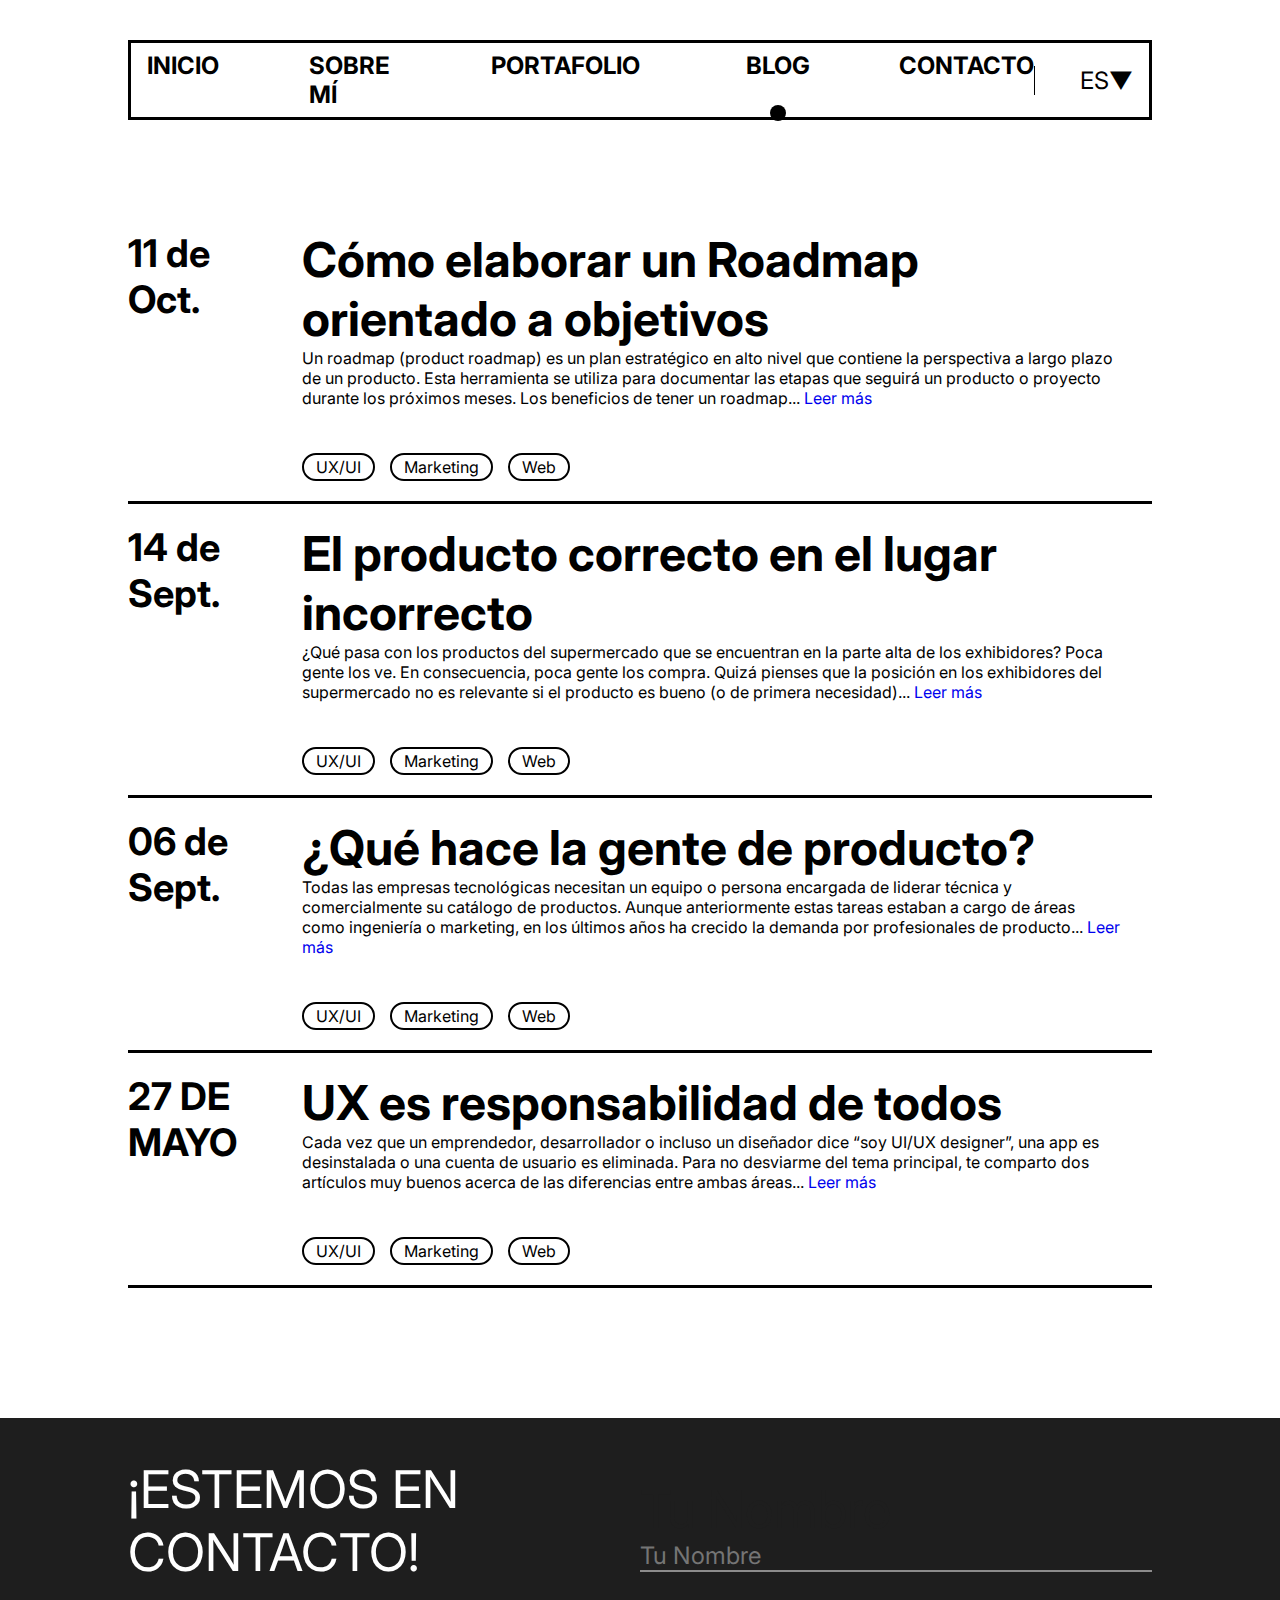
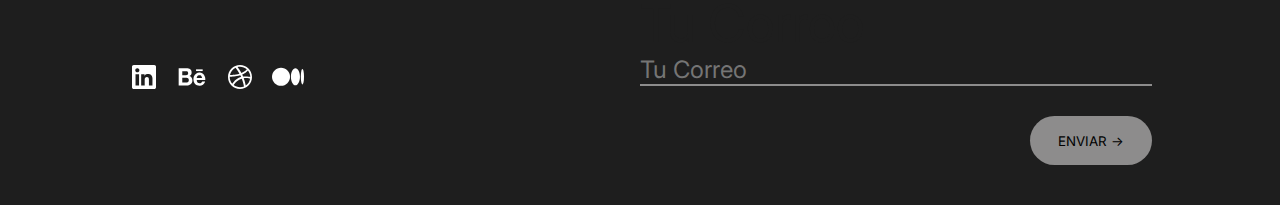
<file: pages/blog.html>
<!DOCTYPE html>
<html lang="es">

<head>
    <meta charset="UTF-8">
    <meta name="viewport" content="width=device-width, initial-scale=1.0">
    <!-- <link rel="stylesheet" href="../styles/output.css"> -->
    <link rel="stylesheet" href="../styles.css">
    <link href="https://fonts.googleapis.com/css2?family=Inter:wght@400;700&display=swap" rel="stylesheet">
    <link rel="shortcut icon" href="../img/icons/favicon.png" type="image/x-icon">
   <meta name="description" content="Lee los últimos artículos sobre diseño, arte y creatividad. Inspírate con cada publicación.">
    <meta name="keywords" content="frontEnd, diseño">
    <meta name="author" content="Andrés Martínez">
    <title>Blog - Andrés Martínez</title>

            <!-- Etiquetas Open Graph para redes sociales -->
            <meta property="og:title" content="Blog - Andrés Martínez">
            <meta property="og:description" content="Lee los últimos artículos sobre diseño, arte y creatividad. Inspírate con cada publicación.">
            <meta property="og:url" content="https://edrian.3mas1r.com/pages/blog.html">
            <meta property="og:image" content=".\img\icons\open_graph.jpg">
        
            <!-- Etiquetas Twitter Card para Twitter -->
            <meta name="twitter:card" content="summary_large_image">
            <meta name="twitter:title" content="Blog - Andrés Martínez">
            <meta name="twitter:description" content="Lee los últimos artículos sobre diseño, arte y creatividad. Inspírate con cada publicación.">
            <meta name="twitter:image" content=".\img\icons\open_graph.jpg">
</head>

<body>
    <div class="layout">
        <header>
            <nav>
                <a href="../index.html">INICIO</a>
                <a href="./sobre_mi.html">SOBRE MÍ</a>
                <a href="./portafolio.html">PORTAFOLIO</a>
                <a class="active" href="#">BLOG </a>
                <a href="./contacto.html">CONTACTO</a>
            </nav>
            <div id="lg">
                <p>ES</p>
                <p>▼</p>
            </div>
        </header>

        <main class="blog">
            <article>
                <time datetime="2020-10-11">11 de Oct.</time>
                <div>
                    <h2>Cómo elaborar un Roadmap orientado a objetivos</h2>
                    <p>Un roadmap (product roadmap) es un plan estratégico en alto nivel que contiene la perspectiva a largo plazo de un producto.

                        Esta herramienta se utiliza para documentar las etapas que seguirá un producto o proyecto durante los próximos meses.
                        
                        Los beneficios de tener un roadmap...
                    <a href="https://medium.com/hashtag-producto/cómo-elaborar-un-product-roadmap-orientado-a-objetivos-9696a4eafd97"
                        target="_blank">Leer más</a></p>
                    <ul>
                        <li>UX/UI</li>
                        <li>Marketing</li>
                        <li>Web</li>
                    </ul>
                </div>
            </article>
            <article>
                <time datetime="2020-09-14">14 de Sept.</time>
                <div>
                    <h2>El producto correcto en el lugar incorrecto</h2>
                    <p>¿Qué pasa con los productos del supermercado que se encuentran en la parte alta de los exhibidores?

                        Poca gente los ve. En consecuencia, poca gente los compra.
                        
                        Quizá pienses que la posición en los exhibidores del supermercado no es relevante si el producto es bueno (o de primera necesidad)...                        
                    <a href="https://medium.com/hashtag-producto/el-producto-correcto-en-el-lugar-incorrecto-1eb6259564ec"
                        target="_blank">Leer más</a></p>
                    <ul>
                        <li>UX/UI</li>
                        <li>Marketing</li>
                        <li>Web</li>
                    </ul>
                </div>
            </article>
            <article>
                <time datetime="2023-05-27">06 de Sept.</time>
                <div>
                    <h2>¿Qué hace la gente de producto?</h2>
                    <p>Todas las empresas tecnológicas necesitan un equipo o persona encargada de liderar técnica y comercialmente su catálogo de productos.

                        Aunque anteriormente estas tareas estaban a cargo de áreas como ingeniería o marketing, en los últimos años ha crecido la demanda por profesionales de producto...
                    <a href="https://medium.com/hashtag-producto/cómo-elaborar-un-product-roadmap-orientado-a-objetivos-9696a4eafd97"
                        target="_blank">Leer más</a></p>
                    <ul>
                        <li>UX/UI</li>
                        <li>Marketing</li>
                        <li>Web</li>
                    </ul>
                </div>
            </article>
            <article>
                <time datetime="2023-05-27">27 DE MAYO</time>
                <div>
                    <h2>UX es responsabilidad de todos</h2>
                    <p>Cada vez que un emprendedor, desarrollador o incluso un diseñador dice “soy UI/UX designer”, una app es desinstalada o una cuenta de usuario es eliminada.

                        Para no desviarme del tema principal, te comparto dos artículos muy buenos acerca de las diferencias entre ambas áreas...                        
                    <a href="https://medium.com/ux-players/ux-es-responsabilidad-de-todos-93c1ca3fb89d"
                        target="_blank">Leer más</a></p>
                    <ul>
                        <li>UX/UI</li>
                        <li>Marketing</li>
                        <li>Web</li>
                    </ul>
                </div>
            </article>


        </main>
    </div>
    <footer>
        <dl>
            <dt>¡ESTEMOS EN <br>
                CONTACTO!</dt>
            <dd a href="https://linkedin.com/in/andresmartinez" target="_blank">
                <svg width="32" height="32" viewBox="0 0 32 32" fill="none" xmlns="http://www.w3.org/2000/svg">
                    <path
                        d="M28 5.76471V26.2353C28 26.7033 27.8141 27.1522 27.4831 27.4831C27.1522 27.8141 26.7033 28 26.2353 28H5.76471C5.29668 28 4.84782 27.8141 4.51687 27.4831C4.18592 27.1522 4 26.7033 4 26.2353V5.76471C4 5.29668 4.18592 4.84782 4.51687 4.51687C4.84782 4.18592 5.29668 4 5.76471 4H26.2353C26.7033 4 27.1522 4.18592 27.4831 4.51687C27.8141 4.84782 28 5.29668 28 5.76471ZM11.0588 13.1765H7.52941V24.4706H11.0588V13.1765ZM11.3765 9.29412C11.3783 9.02715 11.3276 8.76242 11.2271 8.51506C11.1267 8.2677 10.9785 8.04255 10.791 7.85246C10.6036 7.66237 10.3805 7.51107 10.1346 7.4072C9.88861 7.30332 9.62462 7.24891 9.35765 7.24706H9.29412C8.7512 7.24706 8.23053 7.46273 7.84663 7.84663C7.46273 8.23053 7.24706 8.7512 7.24706 9.29412C7.24706 9.83703 7.46273 10.3577 7.84663 10.7416C8.23053 11.1255 8.7512 11.3412 9.29412 11.3412C9.56111 11.3477 9.82678 11.3016 10.0759 11.2055C10.3251 11.1094 10.5529 10.9651 10.7463 10.7809C10.9396 10.5967 11.0948 10.3762 11.203 10.132C11.3111 9.88775 11.3701 9.62464 11.3765 9.35765V9.29412ZM24.4706 17.6094C24.4706 14.2141 22.3106 12.8941 20.1647 12.8941C19.4621 12.8589 18.7626 13.0086 18.1358 13.3281C17.5091 13.6477 16.9771 14.126 16.5929 14.7153H16.4941V13.1765H13.1765V24.4706H16.7059V18.4635C16.6549 17.8483 16.8487 17.2378 17.2452 16.7646C17.6417 16.2915 18.2089 15.9939 18.8235 15.9365H18.9576C20.08 15.9365 20.9129 16.6424 20.9129 18.4212V24.4706H24.4424L24.4706 17.6094Z"
                        fill="black" />
                </svg>
                </a>
            </dd>
            <dd> <a href="https://behance.com" target="_blank">
                    <svg width="32" height="32" viewBox="0 0 32 32" fill="none" xmlns="http://www.w3.org/2000/svg">
                        <path
                            d="M10.3855 7.20463C11.106 7.19126 11.8255 7.26513 12.5283 7.42464C13.12 7.55382 13.6818 7.79422 14.1838 8.13305C14.6475 8.46997 15.0143 8.92294 15.2476 9.44647C15.5156 10.0902 15.6449 10.7833 15.6271 11.4804C15.6575 12.2458 15.462 13.0033 15.065 13.6584C14.6472 14.2772 14.0699 14.7713 13.394 15.0885C14.3112 15.3357 15.11 15.9021 15.6469 16.6857C16.1623 17.516 16.4213 18.4798 16.3916 19.4566C16.4086 20.2354 16.2476 21.0078 15.9208 21.715C15.6187 22.3318 15.1764 22.8694 14.6294 23.2847C14.0661 23.6954 13.4323 23.9993 12.7593 24.1812C12.0615 24.3743 11.3405 24.4712 10.6165 24.4694H2.66666V7.20463H10.3855ZM9.92678 14.1875C10.4929 14.2109 11.0502 14.0414 11.5075 13.7068C11.7265 13.5119 11.8969 13.2684 12.005 12.9958C12.1131 12.7233 12.1559 12.4292 12.1301 12.1371C12.1448 11.796 12.0768 11.4564 11.9321 11.1471C11.8093 10.9009 11.6184 10.6951 11.3821 10.5542C11.1427 10.3991 10.8738 10.2953 10.5923 10.2495C10.2868 10.1903 9.97604 10.1634 9.66497 10.1692H6.26812V14.2029H9.92678V14.1875ZM10.1248 21.5379C10.4672 21.5425 10.8088 21.5056 11.1423 21.4279C11.447 21.3606 11.7361 21.2355 11.9937 21.0594C12.2461 20.8833 12.45 20.6465 12.5866 20.3707C12.745 20.0191 12.8177 19.635 12.7989 19.2498C12.8333 18.8988 12.7868 18.5446 12.663 18.2144C12.5393 17.8841 12.3415 17.5866 12.085 17.3446C11.5413 16.9441 10.8749 16.7457 10.2007 16.7836H6.26812V21.5379H10.1248Z"
                            fill="black" />
                        <path
                            d="M21.521 21.4741C21.8037 21.7361 22.1367 21.9379 22.4997 22.0672C22.8628 22.1966 23.2484 22.2507 23.633 22.2265C24.2428 22.2419 24.8408 22.0564 25.3348 21.6985C25.7366 21.4372 26.0409 21.0505 26.2005 20.5985H29.0726C28.7666 21.8853 28.0193 23.0242 26.9606 23.8171C25.9449 24.4912 24.7447 24.8326 23.5263 24.7939C22.6568 24.8053 21.7938 24.6419 20.9886 24.3132C20.2602 24.0095 19.607 23.5503 19.0746 22.9679C18.5441 22.3576 18.1366 21.6505 17.8744 20.8856C17.5802 20.0305 17.4361 19.131 17.4487 18.2268C17.4434 17.3378 17.5922 16.4546 17.8887 15.6165C18.2871 14.4374 19.0487 13.4148 20.0643 12.6954C21.0799 11.9761 22.2973 11.5969 23.5417 11.6124C24.4605 11.5932 25.3691 11.8082 26.1818 12.2372C26.9164 12.64 27.5501 13.2042 28.0353 13.8872C28.5316 14.604 28.8873 15.4084 29.0836 16.2578C29.2989 17.1699 29.3756 18.1092 29.3113 19.0441H20.7565C20.6872 19.9225 20.9612 20.7936 21.521 21.4741ZM25.2743 14.9081C25.0349 14.6686 24.7469 14.4832 24.4299 14.3645C24.1128 14.2457 23.7739 14.1962 23.4361 14.2194C22.988 14.2024 22.5431 14.3016 22.1447 14.5077C21.8289 14.6815 21.5501 14.9154 21.3241 15.1963C21.1238 15.4596 20.9745 15.758 20.8841 16.0763C20.8026 16.3417 20.7517 16.6155 20.7323 16.8925H26.0311C25.9849 16.1705 25.7219 15.4792 25.2765 14.9092L25.2743 14.9081Z"
                            fill="black" />
                        <path d="M26.6889 8.35742H20.0492V10.0547H26.6889V8.35742Z" fill="black" />
                    </svg>
                </a></dd>
            <dd><a href="https://dribbble.com" target="_blank">
                    <svg width="32" height="32" viewBox="0 0 32 32" fill="none" xmlns="http://www.w3.org/2000/svg">
                        <path fill-rule="evenodd" clip-rule="evenodd"
                            d="M16 4C9.37527 4 4 9.37527 4 16C4 22.6248 9.37527 28 16 28C22.6117 28 28 22.6248 28 16C28 9.37527 22.6117 4 16 4ZM23.9262 9.53145C25.3579 11.2755 26.217 13.5011 26.243 15.9089C25.9046 15.8439 22.5206 15.154 19.1106 15.5835C19.0325 15.4143 18.9675 15.2321 18.8894 15.0499C18.6811 14.5554 18.4469 14.0477 18.2126 13.5662C21.9869 12.0304 23.705 9.81779 23.9262 9.53145ZM16 5.77007C18.603 5.77007 20.9848 6.74621 22.7939 8.34707C22.6117 8.60738 21.0629 10.6768 17.4186 12.0434C15.7397 8.95878 13.8786 6.43384 13.5922 6.04338C14.3601 5.86117 15.1671 5.77007 16 5.77007ZM11.6399 6.73319C11.9132 7.09761 13.7354 9.63558 15.4404 12.6551C10.6508 13.9306 6.42083 13.9046 5.96529 13.9046C6.62907 10.7289 8.77657 8.08676 11.6399 6.73319ZM5.74404 16.0131C5.74404 15.9089 5.74404 15.8048 5.74404 15.7007C6.18655 15.7136 11.1584 15.7787 16.2733 14.243C16.5727 14.8156 16.846 15.4013 17.1063 15.9869C16.9761 16.026 16.8329 16.0651 16.7028 16.1041C11.4187 17.8091 8.60738 22.4685 8.3731 22.859C6.7462 21.0499 5.74404 18.6421 5.74404 16.0131ZM16 26.256C13.6312 26.256 11.4447 25.449 9.71367 24.0954C9.89588 23.718 11.9783 19.7094 17.757 17.692C17.783 17.679 17.7961 17.679 17.8221 17.666C19.2668 21.4013 19.8525 24.5379 20.0087 25.436C18.7722 25.9696 17.4186 26.256 16 26.256ZM21.7136 24.4989C21.6096 23.8742 21.0629 20.8807 19.7223 17.1974C22.9371 16.6898 25.7484 17.5228 26.0998 17.6399C25.6573 20.4902 24.0173 22.9501 21.7136 24.4989Z"
                            fill="#1E1E1E" />
                    </svg>
                </a></dd>
            <dd><a href="https://medium.com" target="_blank">
                    <svg width="32" height="32" viewBox="0 0 32 32" fill="none" xmlns="http://www.w3.org/2000/svg">
                        <path
                            d="M32 15.7703C32 20.0094 31.2895 23.4479 30.4129 23.4479C29.5363 23.4479 28.8261 20.0103 28.8261 15.7703C28.8261 11.5302 29.5366 8.09259 30.4129 8.09259C31.2892 8.09259 32 11.5299 32 15.7703Z"
                            fill="#1E1E1E" />
                        <path
                            d="M27.9504 15.7703C27.9504 20.5027 25.9301 24.3406 23.4379 24.3406C20.9456 24.3406 18.9253 20.5027 18.9253 15.7703C18.9253 11.0378 20.9453 7.19994 23.4375 7.19994C25.9298 7.19994 27.9501 11.0366 27.9501 15.7703"
                            fill="#1E1E1E" />
                        <path
                            d="M18.0499 15.7703C18.0499 20.7979 14.0093 24.8736 9.02511 24.8736C4.04097 24.8736 0 20.797 0 15.7703C0 10.7436 4.04067 6.66667 9.02511 6.66667C14.0096 6.66667 18.0499 10.7426 18.0499 15.7703Z"
                            fill="#1E1E1E" />
                    </svg>
                </a></dd>

        </dl>


        <form action="#" method="post">
            <label for="nombre-usuario">Tu Nombre</label>
            <input type="text" id="nombre-usuario" name="name" placeholder="Tu Nombre">

            <label for="correo-usuario">Tu Correo</label>
            <input type="email" id="correo-usuario" name="email" placeholder="Tu Correo">
            <input type="submit" value="ENVIAR →">

        </form>
        </section>
    </footer>

</body>


</html>
</file>
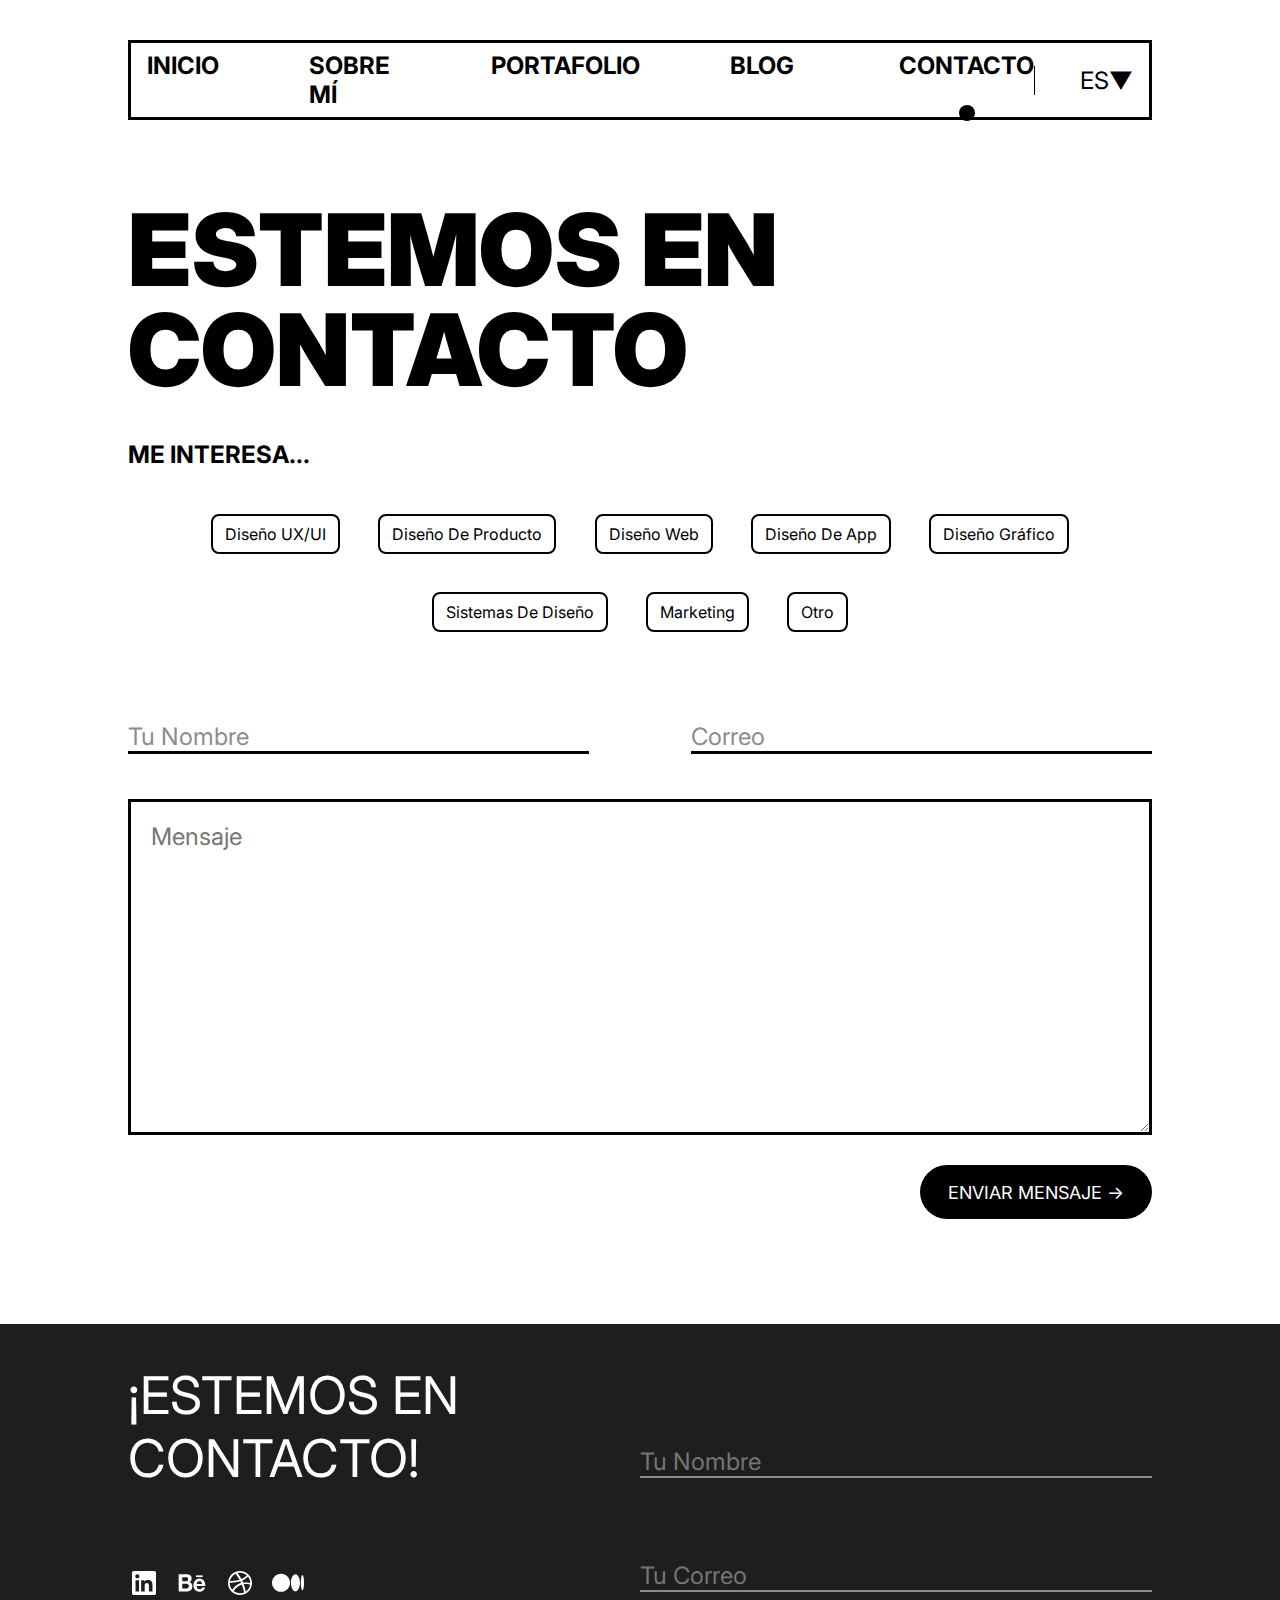
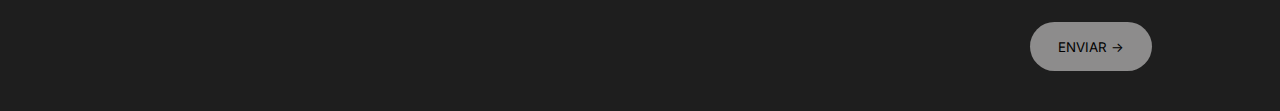
<file: pages/contacto.html>
<!DOCTYPE html>
<html lang="es">

<head>
    <meta charset="UTF-8">
    <meta name="viewport" content="width=device-width, initial-scale=1.0">
    <!-- <link rel="stylesheet" href="../styles/output.css"> -->
    <link rel="stylesheet" href="../styles.css">
    <link href="https://fonts.googleapis.com/css2?family=Inter:wght@400;700&display=swap" rel="stylesheet">
    <link rel="shortcut icon" href="../img/icons/favicon.png" type="image/x-icon">
   <meta name="description" content="Ponte en contacto para colaboraciones o consultas y da el primer paso hacia la innovación en diseño.">
    <meta name="keywords" content="frontEnd, diseño">
    <meta name="author" content="Andrés Martínez">
    <title>Contacto  - Andrés Martinez</title>

            <!-- Etiquetas Open Graph para redes sociales -->
            <meta property="og:title" content="Contacto - Andrés Martínez">
            <meta property="og:description" content="Ponte en contacto para colaboraciones o consultas y da el primer paso hacia la innovación en diseño.">
            <meta property="og:url" content="https://edrian.3mas1r.com/pages/sobre_mi.html">
            <meta property="og:image" content=".\img\icons\open_graph.jpg">
        
            <!-- Etiquetas Twitter Card para Twitter -->
            <meta name="twitter:card" content="summary_large_image">
            <meta name="twitter:title" content="Contacto - Andrés Martínez">
            <meta name="twitter:description" content="Ponte en contacto para colaboraciones o consultas y da el primer paso hacia la innovación en diseño.">
            <meta name="twitter:image" content=".\img\icons\open_graph.jpg">
</head>

<body>
    <div class="layout">
    <header>
        <nav>
            <a href="../index.html">INICIO</a>
            <a href="./sobre_mi.html">SOBRE MÍ</a>
            <a href="./portafolio.html">PORTAFOLIO</a>
            <a  href="./blog.html">BLOG </a>
            <a class="active" href="#">CONTACTO</a>
        </nav>
        <div id="lg">
            <p>ES</p>
            <p>▼</p>
        </div>
    </header>

    <main class="contacto">
        <h1>ESTEMOS EN<br> CONTACTO</h1>
        <h2>ME INTERESA...</h2>
        <ul>
            <li>Diseño UX/UI</li>
            <li>Diseño De Producto</li>
            <li>Diseño Web</li>
            <li>Diseño De App</li>
            <li>Diseño Gráfico</li>
            <li>Sistemas De Diseño</li>
            <li>Marketing</li>
            <li>Otro</li>
        </ul>
            <form action="">
                <fieldset>
                    <input type="text" id="name" placeholder="Tu Nombre">
                    

                    <input type="email" id="mail" placeholder="Correo">
                    
                </fieldset>
                <fieldset>

                    <textarea name="" id="mensaje" cols="" rows="10" placeholder="Mensaje" ></textarea>
                </fieldset>
                    <input type="submit" value="ENVIAR MENSAJE →">
            </form>
    </main>
    </div>
    <footer>
        <dl>
            <dt>¡ESTEMOS EN <br>
                CONTACTO!</dt>
            <dd a href="https://linkedin.com/in/andresmartinez" target="_blank">
                <svg width="32" height="32" viewBox="0 0 32 32" fill="none" xmlns="http://www.w3.org/2000/svg">
                    <path d="M28 5.76471V26.2353C28 26.7033 27.8141 27.1522 27.4831 27.4831C27.1522 27.8141 26.7033 28 26.2353 28H5.76471C5.29668 28 4.84782 27.8141 4.51687 27.4831C4.18592 27.1522 4 26.7033 4 26.2353V5.76471C4 5.29668 4.18592 4.84782 4.51687 4.51687C4.84782 4.18592 5.29668 4 5.76471 4H26.2353C26.7033 4 27.1522 4.18592 27.4831 4.51687C27.8141 4.84782 28 5.29668 28 5.76471ZM11.0588 13.1765H7.52941V24.4706H11.0588V13.1765ZM11.3765 9.29412C11.3783 9.02715 11.3276 8.76242 11.2271 8.51506C11.1267 8.2677 10.9785 8.04255 10.791 7.85246C10.6036 7.66237 10.3805 7.51107 10.1346 7.4072C9.88861 7.30332 9.62462 7.24891 9.35765 7.24706H9.29412C8.7512 7.24706 8.23053 7.46273 7.84663 7.84663C7.46273 8.23053 7.24706 8.7512 7.24706 9.29412C7.24706 9.83703 7.46273 10.3577 7.84663 10.7416C8.23053 11.1255 8.7512 11.3412 9.29412 11.3412C9.56111 11.3477 9.82678 11.3016 10.0759 11.2055C10.3251 11.1094 10.5529 10.9651 10.7463 10.7809C10.9396 10.5967 11.0948 10.3762 11.203 10.132C11.3111 9.88775 11.3701 9.62464 11.3765 9.35765V9.29412ZM24.4706 17.6094C24.4706 14.2141 22.3106 12.8941 20.1647 12.8941C19.4621 12.8589 18.7626 13.0086 18.1358 13.3281C17.5091 13.6477 16.9771 14.126 16.5929 14.7153H16.4941V13.1765H13.1765V24.4706H16.7059V18.4635C16.6549 17.8483 16.8487 17.2378 17.2452 16.7646C17.6417 16.2915 18.2089 15.9939 18.8235 15.9365H18.9576C20.08 15.9365 20.9129 16.6424 20.9129 18.4212V24.4706H24.4424L24.4706 17.6094Z" fill="black"/>
                    </svg>
                    </a></dd>
            <dd > <a href="https://behance.com" target="_blank">
                <svg width="32" height="32" viewBox="0 0 32 32" fill="none" xmlns="http://www.w3.org/2000/svg">
                    <path d="M10.3855 7.20463C11.106 7.19126 11.8255 7.26513 12.5283 7.42464C13.12 7.55382 13.6818 7.79422 14.1838 8.13305C14.6475 8.46997 15.0143 8.92294 15.2476 9.44647C15.5156 10.0902 15.6449 10.7833 15.6271 11.4804C15.6575 12.2458 15.462 13.0033 15.065 13.6584C14.6472 14.2772 14.0699 14.7713 13.394 15.0885C14.3112 15.3357 15.11 15.9021 15.6469 16.6857C16.1623 17.516 16.4213 18.4798 16.3916 19.4566C16.4086 20.2354 16.2476 21.0078 15.9208 21.715C15.6187 22.3318 15.1764 22.8694 14.6294 23.2847C14.0661 23.6954 13.4323 23.9993 12.7593 24.1812C12.0615 24.3743 11.3405 24.4712 10.6165 24.4694H2.66666V7.20463H10.3855ZM9.92678 14.1875C10.4929 14.2109 11.0502 14.0414 11.5075 13.7068C11.7265 13.5119 11.8969 13.2684 12.005 12.9958C12.1131 12.7233 12.1559 12.4292 12.1301 12.1371C12.1448 11.796 12.0768 11.4564 11.9321 11.1471C11.8093 10.9009 11.6184 10.6951 11.3821 10.5542C11.1427 10.3991 10.8738 10.2953 10.5923 10.2495C10.2868 10.1903 9.97604 10.1634 9.66497 10.1692H6.26812V14.2029H9.92678V14.1875ZM10.1248 21.5379C10.4672 21.5425 10.8088 21.5056 11.1423 21.4279C11.447 21.3606 11.7361 21.2355 11.9937 21.0594C12.2461 20.8833 12.45 20.6465 12.5866 20.3707C12.745 20.0191 12.8177 19.635 12.7989 19.2498C12.8333 18.8988 12.7868 18.5446 12.663 18.2144C12.5393 17.8841 12.3415 17.5866 12.085 17.3446C11.5413 16.9441 10.8749 16.7457 10.2007 16.7836H6.26812V21.5379H10.1248Z" fill="black"/>
                    <path d="M21.521 21.4741C21.8037 21.7361 22.1367 21.9379 22.4997 22.0672C22.8628 22.1966 23.2484 22.2507 23.633 22.2265C24.2428 22.2419 24.8408 22.0564 25.3348 21.6985C25.7366 21.4372 26.0409 21.0505 26.2005 20.5985H29.0726C28.7666 21.8853 28.0193 23.0242 26.9606 23.8171C25.9449 24.4912 24.7447 24.8326 23.5263 24.7939C22.6568 24.8053 21.7938 24.6419 20.9886 24.3132C20.2602 24.0095 19.607 23.5503 19.0746 22.9679C18.5441 22.3576 18.1366 21.6505 17.8744 20.8856C17.5802 20.0305 17.4361 19.131 17.4487 18.2268C17.4434 17.3378 17.5922 16.4546 17.8887 15.6165C18.2871 14.4374 19.0487 13.4148 20.0643 12.6954C21.0799 11.9761 22.2973 11.5969 23.5417 11.6124C24.4605 11.5932 25.3691 11.8082 26.1818 12.2372C26.9164 12.64 27.5501 13.2042 28.0353 13.8872C28.5316 14.604 28.8873 15.4084 29.0836 16.2578C29.2989 17.1699 29.3756 18.1092 29.3113 19.0441H20.7565C20.6872 19.9225 20.9612 20.7936 21.521 21.4741ZM25.2743 14.9081C25.0349 14.6686 24.7469 14.4832 24.4299 14.3645C24.1128 14.2457 23.7739 14.1962 23.4361 14.2194C22.988 14.2024 22.5431 14.3016 22.1447 14.5077C21.8289 14.6815 21.5501 14.9154 21.3241 15.1963C21.1238 15.4596 20.9745 15.758 20.8841 16.0763C20.8026 16.3417 20.7517 16.6155 20.7323 16.8925H26.0311C25.9849 16.1705 25.7219 15.4792 25.2765 14.9092L25.2743 14.9081Z" fill="black"/>
                    <path d="M26.6889 8.35742H20.0492V10.0547H26.6889V8.35742Z" fill="black"/>
                    </svg>
                    </a></dd>
            <dd ><a href="https://dribbble.com" target="_blank">
                <svg width="32" height="32" viewBox="0 0 32 32" fill="none" xmlns="http://www.w3.org/2000/svg">
                    <path fill-rule="evenodd" clip-rule="evenodd" d="M16 4C9.37527 4 4 9.37527 4 16C4 22.6248 9.37527 28 16 28C22.6117 28 28 22.6248 28 16C28 9.37527 22.6117 4 16 4ZM23.9262 9.53145C25.3579 11.2755 26.217 13.5011 26.243 15.9089C25.9046 15.8439 22.5206 15.154 19.1106 15.5835C19.0325 15.4143 18.9675 15.2321 18.8894 15.0499C18.6811 14.5554 18.4469 14.0477 18.2126 13.5662C21.9869 12.0304 23.705 9.81779 23.9262 9.53145ZM16 5.77007C18.603 5.77007 20.9848 6.74621 22.7939 8.34707C22.6117 8.60738 21.0629 10.6768 17.4186 12.0434C15.7397 8.95878 13.8786 6.43384 13.5922 6.04338C14.3601 5.86117 15.1671 5.77007 16 5.77007ZM11.6399 6.73319C11.9132 7.09761 13.7354 9.63558 15.4404 12.6551C10.6508 13.9306 6.42083 13.9046 5.96529 13.9046C6.62907 10.7289 8.77657 8.08676 11.6399 6.73319ZM5.74404 16.0131C5.74404 15.9089 5.74404 15.8048 5.74404 15.7007C6.18655 15.7136 11.1584 15.7787 16.2733 14.243C16.5727 14.8156 16.846 15.4013 17.1063 15.9869C16.9761 16.026 16.8329 16.0651 16.7028 16.1041C11.4187 17.8091 8.60738 22.4685 8.3731 22.859C6.7462 21.0499 5.74404 18.6421 5.74404 16.0131ZM16 26.256C13.6312 26.256 11.4447 25.449 9.71367 24.0954C9.89588 23.718 11.9783 19.7094 17.757 17.692C17.783 17.679 17.7961 17.679 17.8221 17.666C19.2668 21.4013 19.8525 24.5379 20.0087 25.436C18.7722 25.9696 17.4186 26.256 16 26.256ZM21.7136 24.4989C21.6096 23.8742 21.0629 20.8807 19.7223 17.1974C22.9371 16.6898 25.7484 17.5228 26.0998 17.6399C25.6573 20.4902 24.0173 22.9501 21.7136 24.4989Z" fill="#1E1E1E"/>
                    </svg>
                    </a></dd>
            <dd ><a href="https://medium.com" target="_blank">
                <svg width="32" height="32" viewBox="0 0 32 32" fill="none" xmlns="http://www.w3.org/2000/svg">
                    <path d="M32 15.7703C32 20.0094 31.2895 23.4479 30.4129 23.4479C29.5363 23.4479 28.8261 20.0103 28.8261 15.7703C28.8261 11.5302 29.5366 8.09259 30.4129 8.09259C31.2892 8.09259 32 11.5299 32 15.7703Z" fill="#1E1E1E"/>
                    <path d="M27.9504 15.7703C27.9504 20.5027 25.9301 24.3406 23.4379 24.3406C20.9456 24.3406 18.9253 20.5027 18.9253 15.7703C18.9253 11.0378 20.9453 7.19994 23.4375 7.19994C25.9298 7.19994 27.9501 11.0366 27.9501 15.7703" fill="#1E1E1E"/>
                    <path d="M18.0499 15.7703C18.0499 20.7979 14.0093 24.8736 9.02511 24.8736C4.04097 24.8736 0 20.797 0 15.7703C0 10.7436 4.04067 6.66667 9.02511 6.66667C14.0096 6.66667 18.0499 10.7426 18.0499 15.7703Z" fill="#1E1E1E"/>
                    </svg>
                    </a></dd>

                </dl>


                <form action="#" method="post">
                    <label for="nombre-usuario">Tu Nombre</label>
                    <input type="text" id="nombre-usuario" name="name" placeholder="Tu Nombre">

                    <label for="correo-usuario">Tu Correo</label>
                    <input type="email" id="correo-usuario" name="email" placeholder="Tu Correo">
                    <input type="submit" value="ENVIAR →">

                </form>
            </section>
    </footer>

</body>


</html>
</file>
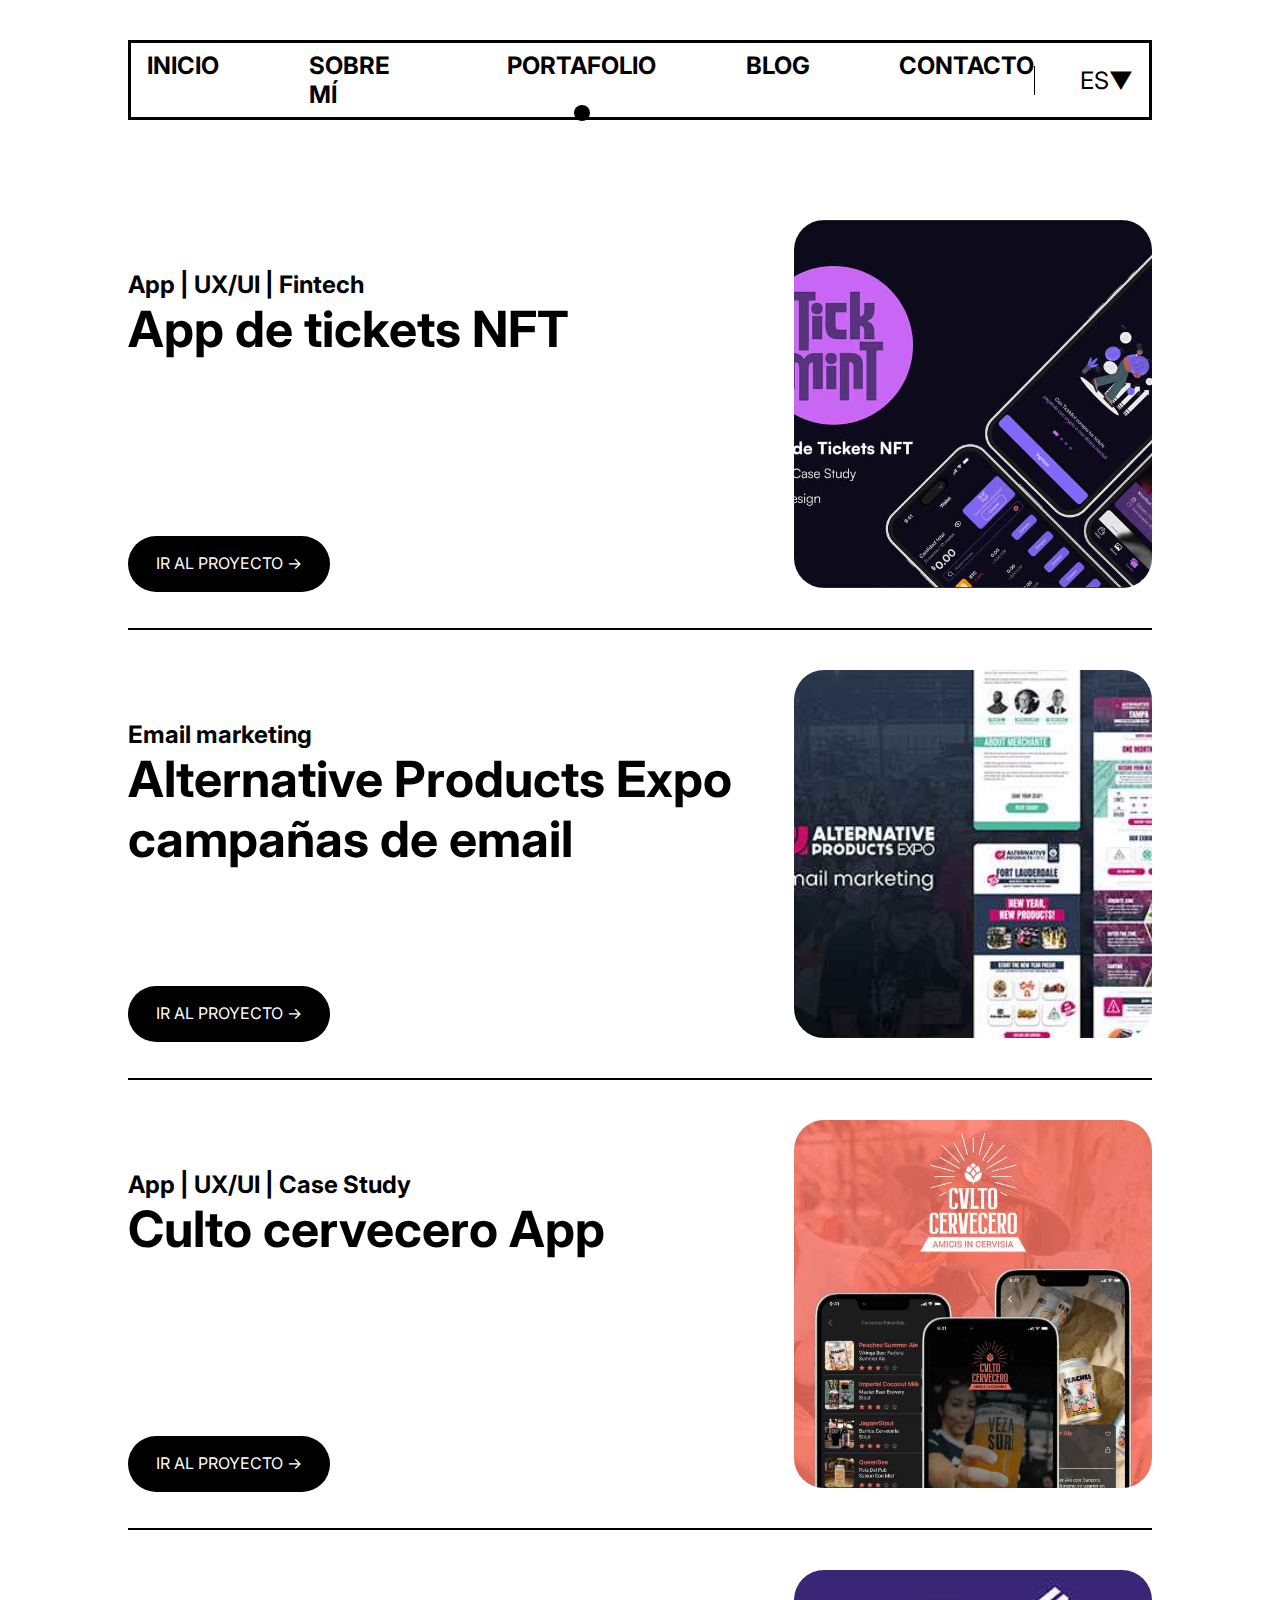
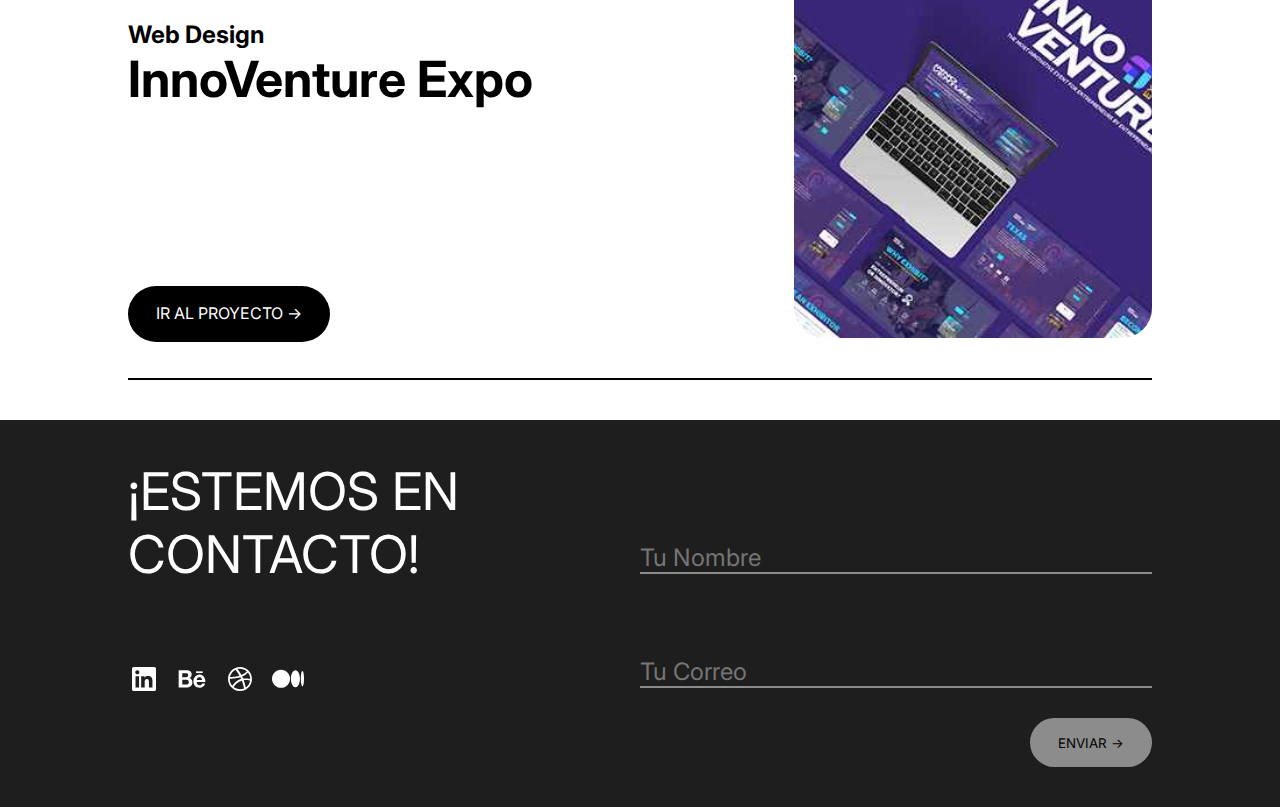
<file: pages/portafolio.html>
<!DOCTYPE html>
<html lang="es">

<head>
    <meta charset="UTF-8">
    <meta name="viewport" content="width=device-width, initial-scale=1.0">
    <!-- <link rel="stylesheet" href="../styles/output.css"> -->
    <link rel="stylesheet" href="../styles.css">
    <link href="https://fonts.googleapis.com/css2?family=Inter:wght@400;700&display=swap" rel="stylesheet">
    <link rel="shortcut icon" href="../img/icons/favicon.png" type="image/x-icon">
    <meta name="description" content="Explora mi portafolio y sumérgete en una selección de mis mejores diseños.">
     <meta name="keywords" content="frontEnd, diseño">
     <meta name="author" content="Andrés Martínez">
     <title>Portafolio - Andrés Martinez</title>

            <!-- Etiquetas Open Graph para redes sociales -->
            <meta property="og:title" content="Portafolio - Andrés Martínez">
            <meta property="og:description" content="Explora mi portafolio y sumérgete en una selección de mis mejores diseños.">
            <meta property="og:url" content="https://edrian.3mas1r.com/pages/portafolio.html">
            <meta property="og:image" content=".\img\icons\open_graph.jpg">
        
            <!-- Etiquetas Twitter Card para Twitter -->
            <meta name="twitter:card" content="summary_large_image">
            <meta name="twitter:title" content="Portafolio - Andrés Martínez">
            <meta name="twitter:description" content="Explora mi portafolio y sumérgete en una selección de mis mejores diseños.">
            <meta name="twitter:image" content=".\img\icons\open_graph.jpg">
</head>

<body>
    <div class="layout">
        <header>
            <nav>
                <a  href="../index.html">INICIO</a>
                <a href="./sobre_mi.html">SOBRE MÍ</a>
                <a class="active" href="#">PORTAFOLIO</a>
                <a href="./blog.html">BLOG </a>
                <a href="./contacto.html">CONTACTO</a>
            </nav>
            <div id="lg">
                <p>ES</p>
                <p>▼</p>
            </div>
        </header>

    <main class="portafolio">
        <article>
            <section>
            <h3>App | UX/UI | Fintech</h3>
            <h2>App de tickets NFT</h2>
        </section>
            <a class="img" href="https://andesign69.myportfolio.com/nft-tickets-app-web3-fintech-uxui" target="_blank"> </a> <br>

                <a class="button" href="https://andesign69.myportfolio.com/nft-tickets-app-web3-fintech-uxui" type="submit">IR AL PROYECTO →</a>
        </article>
       

        <article>
            <section>
            <h3>Email marketing</h3>
            <h2>Alternative Products Expo campañas de email</h2>
        </section>
            <a class="img" href="https://andesign69.myportfolio.com/email-marketing-altpro-expo" target="_blank"> </a> <br>
                <a class="button" href="https://andesign69.myportfolio.com/email-marketing-altpro-expo" type="submit">IR AL PROYECTO →</a>
        </article>


        <article>
            <section>
            <h3>App | UX/UI | Case Study</h3>
            <h2>Culto cervecero App</h2>
        </section>
            <a class="img" href="https://andesign69.myportfolio.com/cvlto-cervecero-uxui-case-study" target="_blank"> </a> <br>
                <a class="button" href="https://andesign69.myportfolio.com/cvlto-cervecero-uxui-case-study">IR AL PROYECTO →</a>
        </article>

        <article>
            <section>
            <h3>Web Design</h3>
            <h2>InnoVenture Expo</h2>
        </section>
            <a class="img" href="Andesign69 - Innoventure Expo UI Website Design" target="_blank"> </a> <br>
                <a class="button" href="Andesign69 - Innoventure Expo UI Website Design" >IR AL PROYECTO →</a>
        </article>

    </main>

</div>
<footer>
    <dl>
        <dt>¡ESTEMOS EN <br>
            CONTACTO!</dt>
        <dd a href="https://linkedin.com/in/andresmartinez" target="_blank">
            <svg width="32" height="32" viewBox="0 0 32 32" fill="none" xmlns="http://www.w3.org/2000/svg">
                <path d="M28 5.76471V26.2353C28 26.7033 27.8141 27.1522 27.4831 27.4831C27.1522 27.8141 26.7033 28 26.2353 28H5.76471C5.29668 28 4.84782 27.8141 4.51687 27.4831C4.18592 27.1522 4 26.7033 4 26.2353V5.76471C4 5.29668 4.18592 4.84782 4.51687 4.51687C4.84782 4.18592 5.29668 4 5.76471 4H26.2353C26.7033 4 27.1522 4.18592 27.4831 4.51687C27.8141 4.84782 28 5.29668 28 5.76471ZM11.0588 13.1765H7.52941V24.4706H11.0588V13.1765ZM11.3765 9.29412C11.3783 9.02715 11.3276 8.76242 11.2271 8.51506C11.1267 8.2677 10.9785 8.04255 10.791 7.85246C10.6036 7.66237 10.3805 7.51107 10.1346 7.4072C9.88861 7.30332 9.62462 7.24891 9.35765 7.24706H9.29412C8.7512 7.24706 8.23053 7.46273 7.84663 7.84663C7.46273 8.23053 7.24706 8.7512 7.24706 9.29412C7.24706 9.83703 7.46273 10.3577 7.84663 10.7416C8.23053 11.1255 8.7512 11.3412 9.29412 11.3412C9.56111 11.3477 9.82678 11.3016 10.0759 11.2055C10.3251 11.1094 10.5529 10.9651 10.7463 10.7809C10.9396 10.5967 11.0948 10.3762 11.203 10.132C11.3111 9.88775 11.3701 9.62464 11.3765 9.35765V9.29412ZM24.4706 17.6094C24.4706 14.2141 22.3106 12.8941 20.1647 12.8941C19.4621 12.8589 18.7626 13.0086 18.1358 13.3281C17.5091 13.6477 16.9771 14.126 16.5929 14.7153H16.4941V13.1765H13.1765V24.4706H16.7059V18.4635C16.6549 17.8483 16.8487 17.2378 17.2452 16.7646C17.6417 16.2915 18.2089 15.9939 18.8235 15.9365H18.9576C20.08 15.9365 20.9129 16.6424 20.9129 18.4212V24.4706H24.4424L24.4706 17.6094Z" fill="black"/>
                </svg>
                </a></dd>
        <dd > <a href="https://behance.com" target="_blank">
            <svg width="32" height="32" viewBox="0 0 32 32" fill="none" xmlns="http://www.w3.org/2000/svg">
                <path d="M10.3855 7.20463C11.106 7.19126 11.8255 7.26513 12.5283 7.42464C13.12 7.55382 13.6818 7.79422 14.1838 8.13305C14.6475 8.46997 15.0143 8.92294 15.2476 9.44647C15.5156 10.0902 15.6449 10.7833 15.6271 11.4804C15.6575 12.2458 15.462 13.0033 15.065 13.6584C14.6472 14.2772 14.0699 14.7713 13.394 15.0885C14.3112 15.3357 15.11 15.9021 15.6469 16.6857C16.1623 17.516 16.4213 18.4798 16.3916 19.4566C16.4086 20.2354 16.2476 21.0078 15.9208 21.715C15.6187 22.3318 15.1764 22.8694 14.6294 23.2847C14.0661 23.6954 13.4323 23.9993 12.7593 24.1812C12.0615 24.3743 11.3405 24.4712 10.6165 24.4694H2.66666V7.20463H10.3855ZM9.92678 14.1875C10.4929 14.2109 11.0502 14.0414 11.5075 13.7068C11.7265 13.5119 11.8969 13.2684 12.005 12.9958C12.1131 12.7233 12.1559 12.4292 12.1301 12.1371C12.1448 11.796 12.0768 11.4564 11.9321 11.1471C11.8093 10.9009 11.6184 10.6951 11.3821 10.5542C11.1427 10.3991 10.8738 10.2953 10.5923 10.2495C10.2868 10.1903 9.97604 10.1634 9.66497 10.1692H6.26812V14.2029H9.92678V14.1875ZM10.1248 21.5379C10.4672 21.5425 10.8088 21.5056 11.1423 21.4279C11.447 21.3606 11.7361 21.2355 11.9937 21.0594C12.2461 20.8833 12.45 20.6465 12.5866 20.3707C12.745 20.0191 12.8177 19.635 12.7989 19.2498C12.8333 18.8988 12.7868 18.5446 12.663 18.2144C12.5393 17.8841 12.3415 17.5866 12.085 17.3446C11.5413 16.9441 10.8749 16.7457 10.2007 16.7836H6.26812V21.5379H10.1248Z" fill="black"/>
                <path d="M21.521 21.4741C21.8037 21.7361 22.1367 21.9379 22.4997 22.0672C22.8628 22.1966 23.2484 22.2507 23.633 22.2265C24.2428 22.2419 24.8408 22.0564 25.3348 21.6985C25.7366 21.4372 26.0409 21.0505 26.2005 20.5985H29.0726C28.7666 21.8853 28.0193 23.0242 26.9606 23.8171C25.9449 24.4912 24.7447 24.8326 23.5263 24.7939C22.6568 24.8053 21.7938 24.6419 20.9886 24.3132C20.2602 24.0095 19.607 23.5503 19.0746 22.9679C18.5441 22.3576 18.1366 21.6505 17.8744 20.8856C17.5802 20.0305 17.4361 19.131 17.4487 18.2268C17.4434 17.3378 17.5922 16.4546 17.8887 15.6165C18.2871 14.4374 19.0487 13.4148 20.0643 12.6954C21.0799 11.9761 22.2973 11.5969 23.5417 11.6124C24.4605 11.5932 25.3691 11.8082 26.1818 12.2372C26.9164 12.64 27.5501 13.2042 28.0353 13.8872C28.5316 14.604 28.8873 15.4084 29.0836 16.2578C29.2989 17.1699 29.3756 18.1092 29.3113 19.0441H20.7565C20.6872 19.9225 20.9612 20.7936 21.521 21.4741ZM25.2743 14.9081C25.0349 14.6686 24.7469 14.4832 24.4299 14.3645C24.1128 14.2457 23.7739 14.1962 23.4361 14.2194C22.988 14.2024 22.5431 14.3016 22.1447 14.5077C21.8289 14.6815 21.5501 14.9154 21.3241 15.1963C21.1238 15.4596 20.9745 15.758 20.8841 16.0763C20.8026 16.3417 20.7517 16.6155 20.7323 16.8925H26.0311C25.9849 16.1705 25.7219 15.4792 25.2765 14.9092L25.2743 14.9081Z" fill="black"/>
                <path d="M26.6889 8.35742H20.0492V10.0547H26.6889V8.35742Z" fill="black"/>
                </svg>
                </a></dd>
        <dd ><a href="https://dribbble.com" target="_blank">
            <svg width="32" height="32" viewBox="0 0 32 32" fill="none" xmlns="http://www.w3.org/2000/svg">
                <path fill-rule="evenodd" clip-rule="evenodd" d="M16 4C9.37527 4 4 9.37527 4 16C4 22.6248 9.37527 28 16 28C22.6117 28 28 22.6248 28 16C28 9.37527 22.6117 4 16 4ZM23.9262 9.53145C25.3579 11.2755 26.217 13.5011 26.243 15.9089C25.9046 15.8439 22.5206 15.154 19.1106 15.5835C19.0325 15.4143 18.9675 15.2321 18.8894 15.0499C18.6811 14.5554 18.4469 14.0477 18.2126 13.5662C21.9869 12.0304 23.705 9.81779 23.9262 9.53145ZM16 5.77007C18.603 5.77007 20.9848 6.74621 22.7939 8.34707C22.6117 8.60738 21.0629 10.6768 17.4186 12.0434C15.7397 8.95878 13.8786 6.43384 13.5922 6.04338C14.3601 5.86117 15.1671 5.77007 16 5.77007ZM11.6399 6.73319C11.9132 7.09761 13.7354 9.63558 15.4404 12.6551C10.6508 13.9306 6.42083 13.9046 5.96529 13.9046C6.62907 10.7289 8.77657 8.08676 11.6399 6.73319ZM5.74404 16.0131C5.74404 15.9089 5.74404 15.8048 5.74404 15.7007C6.18655 15.7136 11.1584 15.7787 16.2733 14.243C16.5727 14.8156 16.846 15.4013 17.1063 15.9869C16.9761 16.026 16.8329 16.0651 16.7028 16.1041C11.4187 17.8091 8.60738 22.4685 8.3731 22.859C6.7462 21.0499 5.74404 18.6421 5.74404 16.0131ZM16 26.256C13.6312 26.256 11.4447 25.449 9.71367 24.0954C9.89588 23.718 11.9783 19.7094 17.757 17.692C17.783 17.679 17.7961 17.679 17.8221 17.666C19.2668 21.4013 19.8525 24.5379 20.0087 25.436C18.7722 25.9696 17.4186 26.256 16 26.256ZM21.7136 24.4989C21.6096 23.8742 21.0629 20.8807 19.7223 17.1974C22.9371 16.6898 25.7484 17.5228 26.0998 17.6399C25.6573 20.4902 24.0173 22.9501 21.7136 24.4989Z" fill="#1E1E1E"/>
                </svg>
                </a></dd>
        <dd ><a href="https://medium.com" target="_blank">
            <svg width="32" height="32" viewBox="0 0 32 32" fill="none" xmlns="http://www.w3.org/2000/svg">
                <path d="M32 15.7703C32 20.0094 31.2895 23.4479 30.4129 23.4479C29.5363 23.4479 28.8261 20.0103 28.8261 15.7703C28.8261 11.5302 29.5366 8.09259 30.4129 8.09259C31.2892 8.09259 32 11.5299 32 15.7703Z" fill="#1E1E1E"/>
                <path d="M27.9504 15.7703C27.9504 20.5027 25.9301 24.3406 23.4379 24.3406C20.9456 24.3406 18.9253 20.5027 18.9253 15.7703C18.9253 11.0378 20.9453 7.19994 23.4375 7.19994C25.9298 7.19994 27.9501 11.0366 27.9501 15.7703" fill="#1E1E1E"/>
                <path d="M18.0499 15.7703C18.0499 20.7979 14.0093 24.8736 9.02511 24.8736C4.04097 24.8736 0 20.797 0 15.7703C0 10.7436 4.04067 6.66667 9.02511 6.66667C14.0096 6.66667 18.0499 10.7426 18.0499 15.7703Z" fill="#1E1E1E"/>
                </svg>
                </a></dd>

            </dl>


            <form action="#" method="post">
                <label for="nombre-usuario">Tu Nombre</label>
                <input type="text" id="nombre-usuario" name="name" placeholder="Tu Nombre">

                <label for="correo-usuario">Tu Correo</label>
                <input type="email" id="correo-usuario" name="email" placeholder="Tu Correo">
                <input type="submit" value="ENVIAR →">

            </form>
        </section>
</footer>

</body>


</html>
</file>
<file: styles/output.css>
* {
  margin: 0;
  padding: 0;
  box-sizing: border-box;
  text-decoration: none;
}

h2 {
  width: 100%;
  font-size: 30px;
  font-weight: bold;
}

body {
  font-family: "Inter", sans-serif;
}

.layout {
  margin: 0 10%;
  display: flex;
  flex-direction: column;
  align-items: center;
}

/* header style*/
header {
  display: flex;
  border: solid 3px #000;
  padding: 8px 16px 8px 16px;
  align-items: center;
  width: 100%;
  margin-top: 40px;
}
header nav {
  display: flex;
  width: 90%;
  gap: 7vw;
}
header a {
  font-size: 24px;
  font-weight: bold;
  color: #000;
  display: flex;
}

.active::before {
  content: "";
  position: relative;
  width: 16px;
  height: 16px;
  border-radius: 50%;
  background-color: #000;
  top: 5vh;
  left: 50%;
  display: flex;
}

/*main style*/
main {
  width: 100%;
}

.sobre_mi {
  margin-top: 60px;
  display: flex;
}
.sobre_mi h2 {
  width: 30%;
}
.sobre_mi p {
  width: 70%;
}

main h1 {
  font-size: 150px;
  font-weight: 900;
  line-height: 150px;
  margin: 80px 0;
}

.services {
  display: flex;
  gap: 16px;
  border: solid 3px #000;
  border-left: 0;
  border-right: 0;
  padding: 10px 0;
  font-weight: bold;
  font-size: 24px;
}

.habilidades {
  display: flex;
  flex-wrap: wrap;
  justify-content: space-around;
  border: solid 3px #000;
  border-left: 0;
  border-right: 0;
  margin: 40px 0;
  padding: 20px 0;
}
.habilidades div {
  display: flex;
  flex-wrap: wrap;
  gap: 10px;
  justify-content: space-between;
  margin: 15px 0;
}
.habilidades article {
  width: 18%;
  align-self: center;
  display: flex;
  flex-direction: column;
  align-items: center;
}
.habilidades p{
  text-align: center;
}

div#lg {
  display: flex;
  width: 10%;
  justify-content: end;
  border-left: solid 1px #000;
  font-size: 24px;
}

main dl {
  display: flex;
  width: 100%;
  margin: 20px 0;
}

dd {
  margin-right: 16px;
}

main dd:nth-child(6) {
  width: 100%;
  text-align: end;
  margin: 0;
}

dl button {
  padding: 16.5px 28px;
  background: #000;
  color: #fff;
  border-radius: 30px;
  border: none;
}

/*sobre mi style*/
.habilidades {
  display: flex;
  flex-wrap: wrap;
  justify-content: space-around;
  border: solid 3px #000;
  border-left: 0;
  border-right: 0;
  margin: 40px 0;
  padding: 20px 0;
}
.habilidades div {
  display: flex;
  flex-wrap: wrap;
  gap: 10px;
  justify-content: space-between;
  margin: 15px 0;
}
.habilidades article {
  width: 18%;
  align-self: center;
  display: flex;
  flex-direction: column;
  align-items: center;
}

.educacion {
  display: flex;
  flex-wrap: wrap;
  justify-content: space-between;
  margin: 40px 0;
}
.educacion section:nth-child(2) {
  border-left: solid 3px #000;
}
.educacion dl {
  display: flex;
  flex-direction: column;
}
.educacion section {
  width: 50%;
  padding-left: 20px;
}
.educacion section:nth-child(2) dl {
  padding: 10px 0;
}
.educacion section div {
  background-color: #D9D9D9;
  width: 100%;
  height: 25px;
}

.empresas_con_las_que_he_trabajado {
  border: solid 3px #000;
  border-left: 0;
  border-right: 0;
  margin: 40px 0;
  padding: 20px 0;
}
.empresas_con_las_que_he_trabajado dl {
  display: flex;
  flex-wrap: wrap;
  margin: 7vh 0;
}
.empresas_con_las_que_he_trabajado dt {
  width: 15%;
}
.empresas_con_las_que_he_trabajado dd {
  width: 80%;
}
.empresas_con_las_que_he_trabajado h3 {
  margin-bottom: 10px;
}

/* portfolio style*/
main.portafolio {
  display: flex;
  flex-wrap: wrap;
  margin-top: 40px;
}

.portafolio article {
  width: 100%;
  height: 50vh;
  display: flex;
  flex-wrap: wrap;
  padding: 40px 0;
  border: solid;
  border-width: 0 0 2px 0;
}
.portafolio section {
  width: 65%;
  padding: 50px 0;
}
.portafolio article h2 {
  font-size: 50px;
}
.portafolio article h3 {
  font-size: 24px;
}

.portafolio article:nth-child(1) a{
  background-image: url(../img/portafolio/tick_mint.jpg);
  }
  .portafolio article:nth-child(2) a{
    background-image: url(../img/portafolio/email_marketing.jpg);
    }
    .portafolio article:nth-child(3) a{
      background-image: url(../img/portafolio/culto_cervecero.jpg);
      }
      .portafolio article:nth-child(4) a{
        background-image: url(../img/portafolio/inno_venture.jpg);
        }
.portafolio a {
  width: 35%;
  background-image: url(../img/sobre_mi/habilidades.png);
  background-position: center;
  background-repeat: no-repeat;
  background-size: cover;
  height: 100%;
  border-radius: 16px;
}

.portafolio button {
  position: relative;
  bottom: 14%;
  padding: 16.5px 28px;
  background: #000;
  color: #fff;
  border-radius: 30px;
  border: none;
  height: 15%;
}

/*blog style*/
.blog {
  padding: 10vh 0;
}
.blog article {
  display: flex;
  flex-wrap: wrap;
  justify-content: center;
  width: 100%;
  padding: 20px 0;
  border-bottom: solid 3px;
}
.blog time {
  width: 15%;
  font-size: 38px;
  font-weight: bold;
}
.blog div {
  width: 85%;
}
.blog ul {
  display: flex;
  list-style: none;
  gap: 15px;
  margin-top: 5vh;
}
.blog li {
  border: solid 2px #000;
  border-radius: 14px;
  padding: 2px 12px;
}
.blog li:hover {
  background: #000;
  color: #fff;
  transform: scale(1.2);
}

/*contacto style*/
.contacto h1 {
  margin-bottom: 40px;
}
.contacto ul {
  display: flex;
  flex-wrap: wrap;
  list-style: none;
  gap: 3vw;
  margin-top: 5vh;
}
.contacto li {
  border: solid 2px #000;
  border-radius: 14px;
  padding: 2px 12px;
}
.contacto li:hover {
  background: #000;
  color: #fff;
  transform: scale(1.2);
}
.contacto form {
  margin: 5vh 0;
  display: flex;
  flex-wrap: wrap;
  justify-content: end;
}

fieldset {
  border: none;
  display: flex;
  flex-wrap: wrap;
  width: 100%;
}

form fieldset:nth-child(1) {
  display: flex;
  width: 100%;
  justify-content: space-between;
  margin: 5vh 0;
}

.contacto input[type=text], .contacto input[type=email] {
  width: 45%;
  border-width: 0;
  border-bottom: solid 3px #000;
  font-size: 24px;
  color: #000;
  outline: none;
}
.contacto input::placeholder {
  color: #8d8c8c;
}
.contacto textarea {
  width: 100%;
  border: solid 3px;
  padding: 20px;
  font-size: 28px;
}
.contacto input[type=submit] {
  margin: 20px 0;
  padding: 16.5px 50px;
  background: #000;
  color: #fff;
  border-radius: 30px;
  align-self: end;
  margin-top: 30px;
  border: none;
  font-size: 18px;
}

/* footer style*/
footer {
  display: flex;
  flex-wrap: wrap;
  background: #1e1e1e;
  padding: 40px 10%;
  margin-top: 40px;
}
footer dl {
  width: 50%;
  display: flex;
  flex-wrap: wrap;
}
footer dt {
  color: #fff;
  font-size: 52px;
  width: 100%;
}
footer path {
  fill: #fff;
}
footer form {
  display: flex;
  flex-direction: column;
  width: 50%;
}
footer label {
  color: #1e1e1e;
  margin-top: 20px;
}
footer input[type=text], footer input[type=email] {
  background: #1e1e1e;
  font-size: 24px;
  border: 0;
  border-bottom: solid 2px #8d8c8c;
}
footer input[type=submit] {
  width: auto;
  padding: 16.5px 28px;
  background: #8d8c8c;
  color: #000;
  border-radius: 30px;
  align-self: end;
  margin-top: 30px;
  border: none;
}

@media screen and (max-width: 480px) {
  header {
    width: 60%;
    justify-content: center;
  }
  header nav {
    flex-direction: column;
    align-items: center;
    gap: 3vw;
  }
  header a {
    font-size: 16px;
  }
  .active {
    font-size: 24px;
  }
  .active::before {
    visibility: hidden;
  }
  div#lg {
    display: none !important;
  }
  main {
    width: 100%;
  }
  main h1 {
    font-size: 64px;
    line-height: 64px;
  }
  h2 {
    font-size: 40px;
    text-align: center;
    margin-bottom: 20px;
  }
  .sobre_mi {
    flex-wrap: wrap;
  }
  .sobre_mi h2, .sobre_mi p {
    width: 100%;
  }
  .habilidades article {
    width: 33%;
  }
  .educacion section {
    width: 100%;
  }
  .educacion section:nth-child(2) {
    border-top: solid 3px #000;
    border-left: none;
    padding-top: 40px;
  }
  .empresas_con_las_que_he_trabajado dt, .empresas_con_las_que_he_trabajado dd {
    width: 100%;
  }
  .empresas_con_las_que_he_trabajado h3 {
    margin-bottom: 10px;
  }
  .services {
    gap: 8px;
    font-size: 15px;
    flex-wrap: wrap;
    justify-content: center;
  }
  main dl {
    padding: 20px 0;
    flex-wrap: wrap;
  }
  div#lg {
    display: flex;
    font-size: 24px;
  }
  dd {
    margin-right: 16px;
  }
  main dd:nth-child(6) {
    width: 100%;
    margin: 30% 0 0 0;
    text-align: center;
  }
  .portafolio article{
    height: 0%;
  }
  .portafolio section {
    width: 100%;
    padding: 0;
  }
  .portafolio article h2 {
    font-size: 24px;
  }
  .portafolio article h3 {
    font-size: 19px;
    text-align: center;
  }
  .portafolio a {
    width: 100%;
    height: 30vh;
    margin: 30px 0;
    background-size: contain;
  }
  .portafolio button{
    width: 100%;
  }
  .blog time {
    width: 100%;
    font-size: 24px;
    margin-bottom: 20px;
  }
  .blog div {
    width: 85%;
  }
  .blog ul {
    display: flex;
    list-style: none;
    gap: 15px;
    margin-top: 5vh;
    justify-content: center;
  }
  .blog li {
    border: solid 2px #000;
    border-radius: 14px;
    padding: 2px 12px;
  }
  .blog li:hover {
    background: #000;
    color: #fff;
    transform: scale(1.2);
  }
  .contacto h1 {
    font-size: 42px;
    line-height: 42px;
  }
  .contacto ul {
    justify-content: center;
  }
  footer dt {
    font-size: 44px;
  }
  footer dl, footer form {
    width: 100%;
  }
}
@media all and (min-width: 480px) and (max-width: 768px) {
  header {
    width: 60%;
    justify-content: center;
  }
  header nav {
    flex-direction: column;
    align-items: center;
    gap: 3vw;
  }
  header a {
    font-size: 16px;
  }
  .active {
    font-size: 24px;
  }
  .active::before {
    visibility: hidden;
  }
  div#lg {
    display: none !important;
  }
  main {
    width: 100%;
  }
  main h1 {
    font-size: 64px;
    line-height: 64px;
  }
  h2 {
    font-size: 40px;
    text-align: center;
    margin-bottom: 20px;
  }
  .sobre_mi {
    flex-wrap: wrap;
  }
  .sobre_mi h2, .sobre_mi p {
    width: 100%;
  }
  .habilidades article {
    width: 33%;
  }
  .educacion section {
    width: 100%;
  }
  .educacion section:nth-child(2) {
    border-top: solid 3px #000;
    border-left: none;
    padding-top: 40px;
  }
  .empresas_con_las_que_he_trabajado dt, .empresas_con_las_que_he_trabajado dd {
    width: 100%;
  }
  .empresas_con_las_que_he_trabajado h3 {
    margin-bottom: 10px;
  }
  .services {
    gap: 8px;
    font-size: 15px;
    flex-wrap: wrap;
    justify-content: center;
  }
  main dl {
    padding: 20px 0;
    flex-wrap: wrap;
  }
  div#lg {
    display: flex;
    font-size: 24px;
  }
  dd {
    margin-right: 16px;
  }
  main dd:nth-child(6) {
    width: 100%;
    margin: 30% 0 0 0;
    text-align: center;
  }
  .portafolio article{
    height: 0%;
  }
  .portafolio section {
    width: 100%;
    padding: 0;
  }
  .portafolio article h2 {
    font-size: 24px;
  }
  .portafolio article h3 {
    font-size: 28px;
    text-align: center;
  }
  .portafolio article h4 {
    font-size: 24px;
    text-align: center;
  }
  .portafolio a {
    width: 100%;
    height: 41vh;
    margin: 30px 0;
    background-size: cover;
  }
  .portafolio button{
    width: 100%;
  }
  .blog time {
    width: 100%;
    font-size: 24px;
    margin-bottom: 20px;
  }
  .blog div {
    width: 85%;
  }
  .blog ul {
    display: flex;
    list-style: none;
    gap: 15px;
    margin-top: 5vh;
    justify-content: center;
  }
  .blog li {
    border: solid 2px #000;
    border-radius: 14px;
    padding: 2px 12px;
  }
  .blog li:hover {
    background: #000;
    color: #fff;
    transform: scale(1.2);
  }
  .contacto ul {
    justify-content: center;
  }
  footer dt {
    font-size: 44px;
  }
  footer dl, footer form {
    width: 100%;
  }
}
@media all and (min-width: 769px) and (max-width: 1024px) {
  header {
    width: 90%;
    justify-content: center;
  }
  header nav {
    align-items: center;
    justify-content: center;
    gap: 3vw;
  }
  header a {
    font-size: 16px;
  }
  .active {
    font-size: 24px;
  }
  .active::before {
    visibility: hidden;
  }
  .sobre_mi h2 {
    font-size: 30px;
    width: 20%;
  }
  .sobre_mi p {
    width: 80%;
  }
  h2 {
    font-size: 46px;
  }

  .portafolio section {
    width: 50%;
    padding: 0;
  }
  .portafolio article h2 {
    font-size: 36px;
  }
  .portafolio article h3 {
    font-size: 24px;

  }
  .portafolio a {
    width: 50%;
    background-size: cover;
  }

  .blog time {
    font-size: 24px;
  }
  .contacto h1 {
    font-size: 100px;
    line-height: 100px;
  }
}

/*# sourceMappingURL=output.css.map */
</file>
<file: styles.css>
* {
  margin: 0;
  padding: 0;
  box-sizing: border-box;
  text-decoration: none;
  font-family: "Inter", sans-serif;
}

* {
  margin: 0;
  padding: 0;
  box-sizing: border-box;
  text-decoration: none;
}

.layout {
  margin: 0 10%;
  display: flex;
  flex-direction: column;
  align-items: center;
}

header {
  display: flex;
  border: solid 3px #000;
  padding: 8px 16px;
  align-items: center;
  width: 100%;
  margin-top: 40px;
}
header nav {
  display: flex;
  width: 90%;
  gap: 7vw;
}
header #lg {
  display: flex;
  width: 10%;
  justify-content: end;
  border-left: solid 1px #000;
  font-size: 24px;
}
header a {
  font-size: 24px;
  font-weight: bold;
  color: #000;
  display: flex;
}
header a.active::before {
  content: "";
  position: relative;
  width: 16px;
  height: 16px;
  border-radius: 50%;
  background-color: #000;
  top: 6vh;
  left: 50%;
  display: flex;
}
@media screen and (max-width: 480px) {
  header {
    width: 60%;
    justify-content: center;
  }
  header nav {
    flex-direction: column;
    align-items: center;
    gap: 3vw;
  }
  header a {
    font-size: 16px;
  }
  header .active {
    font-size: 24px;
  }
  header .active::before {
    visibility: hidden;
  }
  header #lg {
    display: none !important;
  }
}
@media all and (min-width: 480px) and (max-width: 768px) {
  header {
    width: 60%;
    justify-content: center;
  }
  header nav {
    flex-direction: column;
    align-items: center;
    gap: 3vw;
  }
  header a {
    font-size: 16px;
  }
  header .active {
    font-size: 24px;
  }
  header .active::before {
    visibility: hidden;
  }
  header #lg {
    display: none !important;
  }
}
@media all and (min-width: 768px) and (max-width: 1024px) {
  header {
    width: 90%;
    justify-content: center;
  }
  header nav {
    align-items: center;
    justify-content: center;
    gap: 3vw;
  }
  header a {
    font-size: 16px;
  }
  header .active {
    font-size: 24px;
  }
  header .active::before {
    visibility: hidden;
  }
}

/* _main.scss */
main {
  width: 100%;
}

main h1 {
  font-size: 150px;
  font-weight: 900;
  line-height: 150px;
  margin: 80px 0;
}

.services {
  display: flex;
  gap: 16px;
  border: solid 3px #000;
  border-left: 0;
  border-right: 0;
  padding: 10px 0;
  font-weight: bold;
  font-size: 24px;
}

div#lg {
  display: flex;
  width: 10%;
  justify-content: end;
  border-left: solid 1px #000;
  font-size: 24px;
}

main dl {
  display: flex;
  width: 100%;
  margin: 20px 0;
}

dd {
  margin-right: 16px;
}

main dd:nth-child(6) {
  width: 100%;
  text-align: end;
  margin: 0;
}

dl .button {
  padding: 16.5px 28px;
  background: #000;
  color: #fff;
  border-radius: 30px;
  border: none;
}

/* Media Queries */
@media screen and (max-width: 480px) {
  main h1 {
    font-size: 64px;
    line-height: 64px;
  }
  h2 {
    font-size: 40px;
    text-align: center;
    margin-bottom: 20px;
  }
  main dl {
    padding: 20px 0;
    flex-wrap: wrap;
  }
  div#lg {
    display: flex;
    font-size: 24px;
  }
  dd {
    margin-right: 16px;
  }
  main dd:nth-child(6) {
    width: 100%;
    margin: 30% 0 0 0;
    text-align: center;
  }
  dl button {
    width: 100%;
  }
  .services {
    gap: 8px;
    font-size: 15px;
    flex-wrap: wrap;
    justify-content: center;
  }
}
@media all and (min-width: 480px) and (max-width: 768px) {
  main h1 {
    font-size: 64px;
    line-height: 64px;
  }
  h2 {
    font-size: 40px;
    text-align: center;
    margin-bottom: 20px;
  }
  .services {
    gap: 8px;
    font-size: 15px;
    flex-wrap: wrap;
    justify-content: center;
  }
  main dl {
    padding: 20px 0;
    flex-wrap: wrap;
  }
  div#lg {
    display: flex;
    font-size: 24px;
  }
  dd {
    margin-right: 16px;
  }
  main dd:nth-child(6) {
    width: 100%;
    margin: 30% 0 0 0;
    text-align: center;
  }
  dl button {
    width: 100%;
  }
}
@media all and (min-width: 769px) and (max-width: 1024px) {
  main h1 {
    font-size: 64px;
    line-height: 64px;
  }
  h2 {
    font-size: 40px;
    text-align: center;
    margin-bottom: 20px;
  }
  .sobre_mi h2 {
    font-size: 30px;
    width: 20%;
  }
  .sobre_mi p {
    width: 80%;
  }
  dl button {
    width: 100%;
  }
}
.sobre_mi {
  margin-top: 60px;
  display: flex;
}
.sobre_mi h2 {
  width: 30%;
  font-size: 30px;
  font-weight: bold;
}
@media screen and (max-width: 480px) {
  .sobre_mi h2 {
    font-size: 30px;
    width: 20%;
  }
}
.sobre_mi p {
  width: 70%;
}
@media screen and (max-width: 480px) {
  .sobre_mi p {
    width: 80%;
  }
}

.habilidades {
  display: flex;
  flex-wrap: wrap;
  justify-content: space-around;
  border: solid 3px #000;
  border-left: 0;
  border-right: 0;
  margin: 40px 0;
  padding: 20px 0;
}
.habilidades div {
  display: flex;
  flex-wrap: wrap;
  gap: 10px;
  justify-content: space-between;
  margin: 15px 0;
}
.habilidades article {
  width: 18%;
  align-self: center;
  display: flex;
  flex-direction: column;
  align-items: center;
}
.habilidades p {
  text-align: center;
}

.educacion {
  display: flex;
  flex-wrap: wrap;
  justify-content: space-between;
  margin: 40px 0;
}
.educacion section:nth-child(2) {
  border-left: solid 3px #000;
}
.educacion dl {
  display: flex;
  flex-direction: column;
}
.educacion section {
  width: 50%;
  padding-left: 20px;
}
.educacion section:nth-child(2) dl {
  padding: 10px 0;
}
.educacion div {
  background-color: #D9D9D9;
  width: 100%;
  height: 25px;
}

.empresas_con_las_que_he_trabajado {
  border: solid 3px #000;
  border-left: 0;
  border-right: 0;
  margin: 40px 0;
  padding: 20px 0;
}
.empresas_con_las_que_he_trabajado dl {
  display: flex;
  flex-wrap: wrap;
  margin: 7vh 0;
}
.empresas_con_las_que_he_trabajado dt {
  width: 15%;
}
.empresas_con_las_que_he_trabajado dd {
  width: 80%;
}
.empresas_con_las_que_he_trabajado h3 {
  margin-bottom: 10px;
}

@media screen and (max-width: 480px) {
  .sobre_mi {
    flex-wrap: wrap;
  }
  .sobre_mi h2, .sobre_mi p {
    width: 100%;
  }
  .habilidades article {
    width: 33%;
  }
  .educacion section {
    width: 100%;
  }
  .educacion section:nth-child(2) {
    border-top: solid 3px #000;
    border-left: none;
    padding-top: 40px;
  }
  .empresas_con_las_que_he_trabajado dt, .empresas_con_las_que_he_trabajado dd {
    width: 100%;
  }
  .empresas_con_las_que_he_trabajado h3 {
    margin-bottom: 10px;
  }
}
@media all and (min-width: 480px) and (max-width: 768px) {
  .sobre_mi h2 {
    font-size: 40px;
    width: 30%;
  }
  .portafolio section {
    width: 100%;
    padding: 0;
  }
  .portafolio article h2 {
    font-size: 24px;
  }
  .portafolio article h3 {
    font-size: 19px;
    text-align: center;
  }
  .portafolio article h4 {
    font-size: 24px;
    text-align: center;
  }
  .portafolio a {
    width: 100%;
    height: 30vh;
    margin: 30px 0;
    background-size: contain;
  }
  .portafolio button {
    width: 100%;
  }
  .blog time {
    width: 100%;
    font-size: 24px;
    margin-bottom: 20px;
  }
  .contacto h1 {
    font-size: 42px;
    line-height: 42px;
  }
}
@media all and (min-width: 768px) and (max-width: 1024px) {
  .sobre_mi h2 {
    font-size: 46px;
  }
  .portafolio article h3 {
    font-size: 28px;
    text-align: center;
  }
  .portafolio article h4 {
    font-size: 24px;
    text-align: center;
  }
  .portafolio a {
    width: 100%;
    height: 41vh;
    margin: 30px 0;
    background-size: cover;
  }
  .blog time {
    font-size: 24px;
  }
}
@media all and (min-width: 1024px) {
  .contacto h1 {
    font-size: 100px;
    line-height: 100px;
  }
}
main.portafolio {
  display: flex;
  flex-wrap: wrap;
  margin-top: 60px;
}

.portafolio article {
  width: 100%;
  height: 50vh;
  display: flex;
  flex-wrap: wrap;
  padding: 40px 0;
  border-bottom: solid 2px #000;
}

.portafolio section {
  width: 65%;
  padding: 50px 0;
}

.portafolio article h2 {
  font-size: 50px;
}

.portafolio article h3 {
  font-size: 24px;
}

.portafolio article:nth-child(1) a {
  background-image: url(../img/portafolio/tick_mint.jpg);
}

.portafolio article:nth-child(2) a {
  background-image: url(../img/portafolio/email_marketing.jpg);
}

.portafolio article:nth-child(3) a {
  background-image: url(../img/portafolio/culto_cervecero.jpg);
}

.portafolio article:nth-child(4) a {
  background-image: url(../img/portafolio/inno_venture.jpg);
}

.portafolio .img {
  width: 35%;
  background-image: url(../img/sobre_mi/habilidades.png);
  background-position: center;
  background-repeat: no-repeat;
  background-size: cover;
  height: 100%;
  border-radius: 30px;
}

.portafolio .button {
  position: relative;
  bottom: 14%;
  padding: 16.5px 28px;
  background: #000 !important;
  color: #fff;
  border-radius: 30px;
  border: none;
  height: 15%;
}

@media screen and (max-width: 480px) {
  .portafolio article {
    height: 0%;
  }
  .portafolio section {
    width: 100%;
    padding: 0;
  }
  .portafolio article h2 {
    font-size: 24px;
  }
  .portafolio article h3 {
    font-size: 19px;
    text-align: center;
  }
  .portafolio a {
    width: 100%;
    height: 30vh;
    margin: 30px 0;
    background-size: contain;
  }
  .portafolio button {
    width: 100%;
  }
}
@media all and (min-width: 480px) and (max-width: 768px) {
  .portafolio article {
    height: 0%;
  }
  .portafolio section {
    width: 100%;
    padding: 0;
  }
  .portafolio article h2 {
    font-size: 24px;
  }
  .portafolio article h3 {
    font-size: 28px;
    text-align: center;
  }
  .portafolio article h4 {
    font-size: 24px;
    text-align: center;
  }
  .portafolio a {
    width: 100%;
    height: 41vh;
    margin: 30px 0;
    background-size: cover;
  }
  .portafolio button {
    width: 100%;
  }
}
@media all and (min-width: 768px) and (max-width: 1024px) {
  .portafolio section {
    width: 50%;
    padding: 0;
  }
  .portafolio article h2 {
    font-size: 36px;
  }
  .portafolio article h3 {
    font-size: 24px;
  }
}
.blog {
  padding: 10vh 0;
}
.blog article {
  display: flex;
  flex-wrap: wrap;
  width: 100%;
  padding: 20px 0;
  border-bottom: solid 3px;
}
.blog article time {
  width: 15%;
  font-size: 38px;
  font-weight: bold;
  padding-right: 50px;
}
.blog article div {
  width: 85%;
}
.blog article div h2 {
  font-size: 52px;
}
.blog article div ul {
  display: flex;
  list-style: none;
  gap: 15px;
  margin-top: 5vh;
  width: 20vw;
}
.blog article div li {
  border: solid 2px #000;
  border-radius: 14px;
  padding: 2px 12px;
}
.blog article div li:hover {
  background: #000;
  color: #fff;
  transform: scale(1.2);
}

@media screen and (max-width: 480px) {
  .blog article time {
    width: 100%;
    font-size: 24px;
    margin-bottom: 20px;
  }
  .blog article div {
    width: 85%;
  }
  .blog article div h2 {
    font-size: 24px;
  }
  .blog article ul {
    width: 80vw !important;
  }
  .blog article li {
    width: 100%;
  }
}
@media all and (min-width: 480px) and (max-width: 768px) {
  .blog article {
    flex-direction: column;
    align-items: center;
  }
  .blog article time {
    width: 100%;
    font-size: 24px;
    margin-bottom: 20px;
  }
  .blog article div {
    width: 100%;
  }
  .blog article ul {
    justify-content: center;
  }
  .blog article li {
    width: 100%;
  }
}
@media all and (min-width: 768px) and (max-width: 1024px) {
  .blog article {
    flex-direction: column;
    align-items: center;
  }
  .blog article time {
    width: 100%;
    font-size: 24px;
    margin-bottom: 0;
  }
  .blog article div {
    width: 100%;
  }
  .blog article ul {
    justify-content: center;
  }
  .blog article li {
    width: 100%;
  }
}
@media all and (min-width: 1024px) {
  .blog article {
    flex-direction: row;
  }
  .blog article time {
    width: 15%;
    font-size: 38px;
    margin-bottom: 0;
    margin-right: 20px;
    padding: 0;
  }
  .blog article div {
    width: 80%;
  }
  .blog article div h2 {
    font-size: 48px;
    text-align: left;
  }
  .blog article div ul {
    justify-content: flex-start;
  }
  .blog article div li {
    width: 50%;
  }
}
.contacto h1 {
  margin-bottom: 40px;
}
.contacto ul {
  display: flex;
  flex-wrap: wrap;
  list-style: none;
  gap: 3vw;
  margin-top: 5vh;
  justify-content: center;
}
.contacto ul li {
  border: solid 2px #000;
  border-radius: 8px;
  padding: 8px 12px;
}
.contacto ul li:hover {
  background: #000;
  color: #fff;
  transform: scale(1.2);
}
.contacto form {
  margin: 5vh 0;
  display: flex;
  flex-wrap: wrap;
  justify-content: end;
}
.contacto form fieldset {
  border: none;
  display: flex;
  flex-wrap: wrap;
  width: 100%;
}
.contacto form fieldset:nth-child(1) {
  display: flex;
  width: 100%;
  justify-content: space-between;
  margin: 5vh 0;
}
.contacto form input[type=text],
.contacto form input[type=email] {
  width: 45%;
  border-width: 0;
  border-bottom: solid 3px #000;
  font-size: 24px;
  color: #000;
  outline: none;
}
.contacto form input[type=text]::placeholder,
.contacto form input[type=email]::placeholder {
  color: #8d8c8c;
}
.contacto form textarea {
  width: 100%;
  border: solid 3px #000;
  padding: 20px;
  font-size: 24px;
}
.contacto form input[type=submit] {
  margin: 20px 0;
  padding: 16.5px 28px;
  background: #000;
  color: #fff;
  border-radius: 30px;
  align-self: end;
  margin-top: 30px;
  border: none;
  font-size: 18px;
}
@media screen and (max-width: 480px) {
  .contacto h1 {
    font-size: 42px;
    line-height: 42px;
  }
  .contacto ul {
    justify-content: center;
  }
  .contacto form fieldset:nth-child(1) {
    margin: 5vh 0;
  }
  .contacto form input[type=text],
  .contacto form input[type=email] {
    width: 100%;
  }
  .contacto form textarea {
    width: 100%;
  }
  .contacto form input[type=submit] {
    width: 100%;
  }
}
footer {
  display: flex;
  flex-wrap: wrap;
  background: #1e1e1e;
  padding: 40px 10%;
  margin-top: 40px;
  font-size: 52px;
  width: 100%;
}
footer dl {
  width: 50%;
  display: flex;
  flex-wrap: wrap;
}
footer dt {
  color: #fff;
  font-size: 52px;
  width: 100%;
}
footer path {
  fill: #fff;
}
footer form {
  display: flex;
  flex-direction: column;
  width: 50%;
}
footer label {
  color: #1e1e1e;
  margin-top: 20px;
}
footer input[type=text],
footer input[type=email] {
  background: #1e1e1e;
  font-size: 24px;
  border: 0;
  border-bottom: solid 2px #8d8c8c;
}
footer input[type=submit] {
  width: auto;
  padding: 16.5px 28px;
  background: #8d8c8c;
  color: #000;
  border-radius: 30px;
  align-self: end;
  margin-top: 30px;
  border: none;
}
@media screen and (max-width: 480px) {
  footer {
    padding: 40px 5%;
  }
  footer dl,
  footer form {
    width: 100%;
  }
  footer dt {
    font-size: 44px;
  }
}

/*# sourceMappingURL=styles.css.map */
</file>
